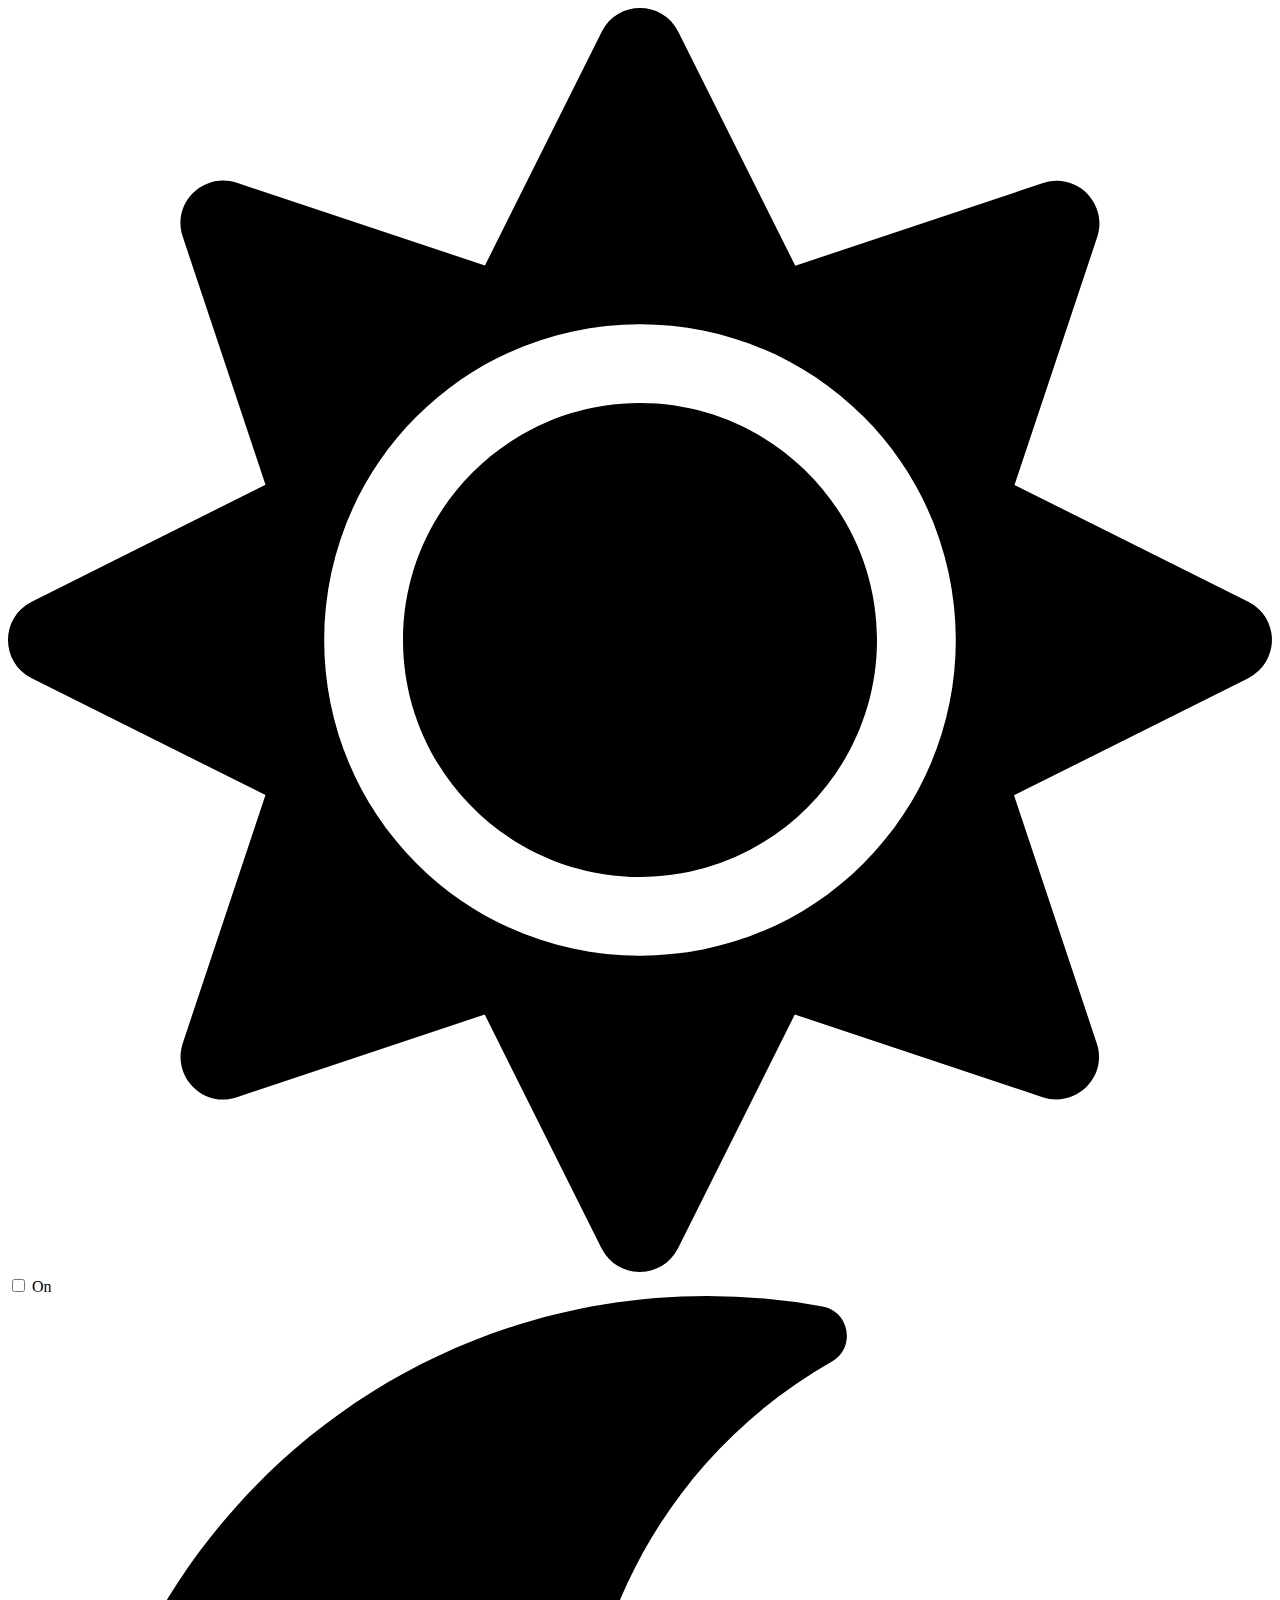
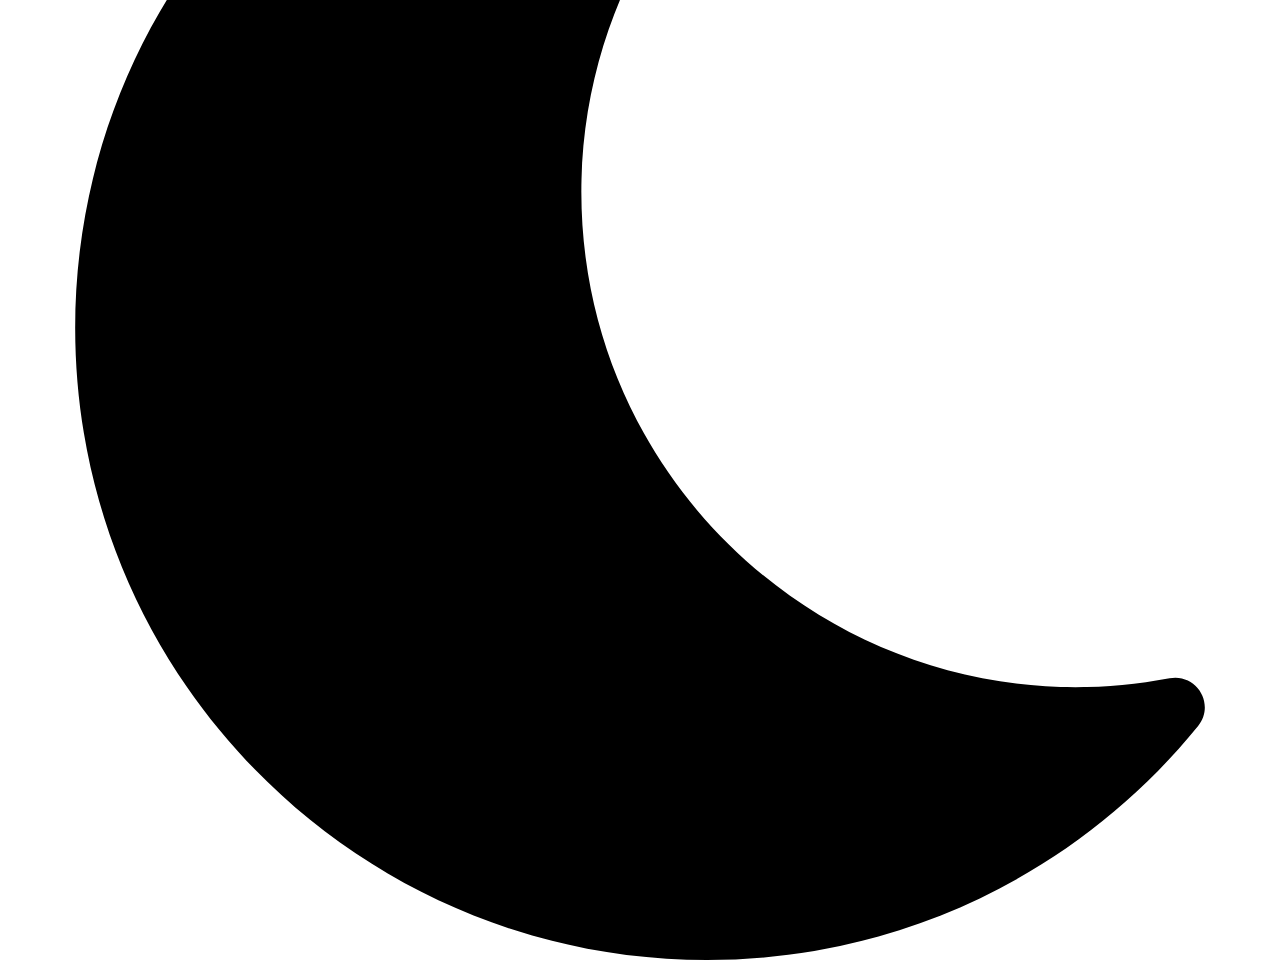
<file: js-module-10-food-service/src/index.html>
<!DOCTYPE html>
<html lang="en">
  <head>
    <meta charset="UTF-8" />
    <meta name="viewport" content="width=device-width, initial-scale=1.0" />
    <meta http-equiv="X-UA-Compatible" content="ie=edge" />
    <title>Good food</title>
    <link href="https://fonts.googleapis.com/icon?family=Material+Icons" rel="stylesheet"/>
  </head>
  <div class="toolbar">
    <!-- Разметка переключателя темы -->
    <div class="theme-switch">
      <svg
        aria-hidden="true"
        data-prefix="fas"
        data-icon="sun"
        role="img"
        xmlns="http://www.w3.org/2000/svg"
        viewBox="0 0 512 512"
        class="theme-switch__icon"
      >
        <path
          fill="currentColor"
          d="M256 160c-52.9 0-96 43.1-96 96s43.1 96 96 96 96-43.1 96-96-43.1-96-96-96zm246.4 80.5l-94.7-47.3 33.5-100.4c4.5-13.6-8.4-26.5-21.9-21.9l-100.4 33.5-47.4-94.8c-6.4-12.8-24.6-12.8-31 0l-47.3 94.7L92.7 70.8c-13.6-4.5-26.5 8.4-21.9 21.9l33.5 100.4-94.7 47.4c-12.8 6.4-12.8 24.6 0 31l94.7 47.3-33.5 100.5c-4.5 13.6 8.4 26.5 21.9 21.9l100.4-33.5 47.3 94.7c6.4 12.8 24.6 12.8 31 0l47.3-94.7 100.4 33.5c13.6 4.5 26.5-8.4 21.9-21.9l-33.5-100.4 94.7-47.3c13-6.5 13-24.7.2-31.1zm-155.9 106c-49.9 49.9-131.1 49.9-181 0-49.9-49.9-49.9-131.1 0-181 49.9-49.9 131.1-49.9 181 0 49.9 49.9 49.9 131.1 0 181z"
        ></path>
      </svg>

      <div class="switch">
        <input
          class="switch__input js-switch-input"
          type="checkbox"
          name="theme"
          id="theme-switch-control"
        />
        <label
          aria-hidden="true"
          class="switch__label"
          for="theme-switch-control"
          >On</label
        >
        <div aria-hidden="true" class="switch__marker"></div>
      </div>

      <svg
        aria-hidden="true"
        data-prefix="fas"
        data-icon="moon"
        role="img"
        xmlns="http://www.w3.org/2000/svg"
        viewBox="0 0 512 512"
        class="theme-switch__icon"
      >
        <path
          fill="currentColor"
          d="M283.211 512c78.962 0 151.079-35.925 198.857-94.792 7.068-8.708-.639-21.43-11.562-19.35-124.203 23.654-238.262-71.576-238.262-196.954 0-72.222 38.662-138.635 101.498-174.394 9.686-5.512 7.25-20.197-3.756-22.23A258.156 258.156 0 0 0 283.211 0c-141.309 0-256 114.511-256 256 0 141.309 114.511 256 256 256z"
        ></path>
      </svg>
    </div>
  </div>

  <!-- В этот список рендери разметку меню -->
  <ul class="menu js-menu"></ul>
</body>
</html>
</file>
